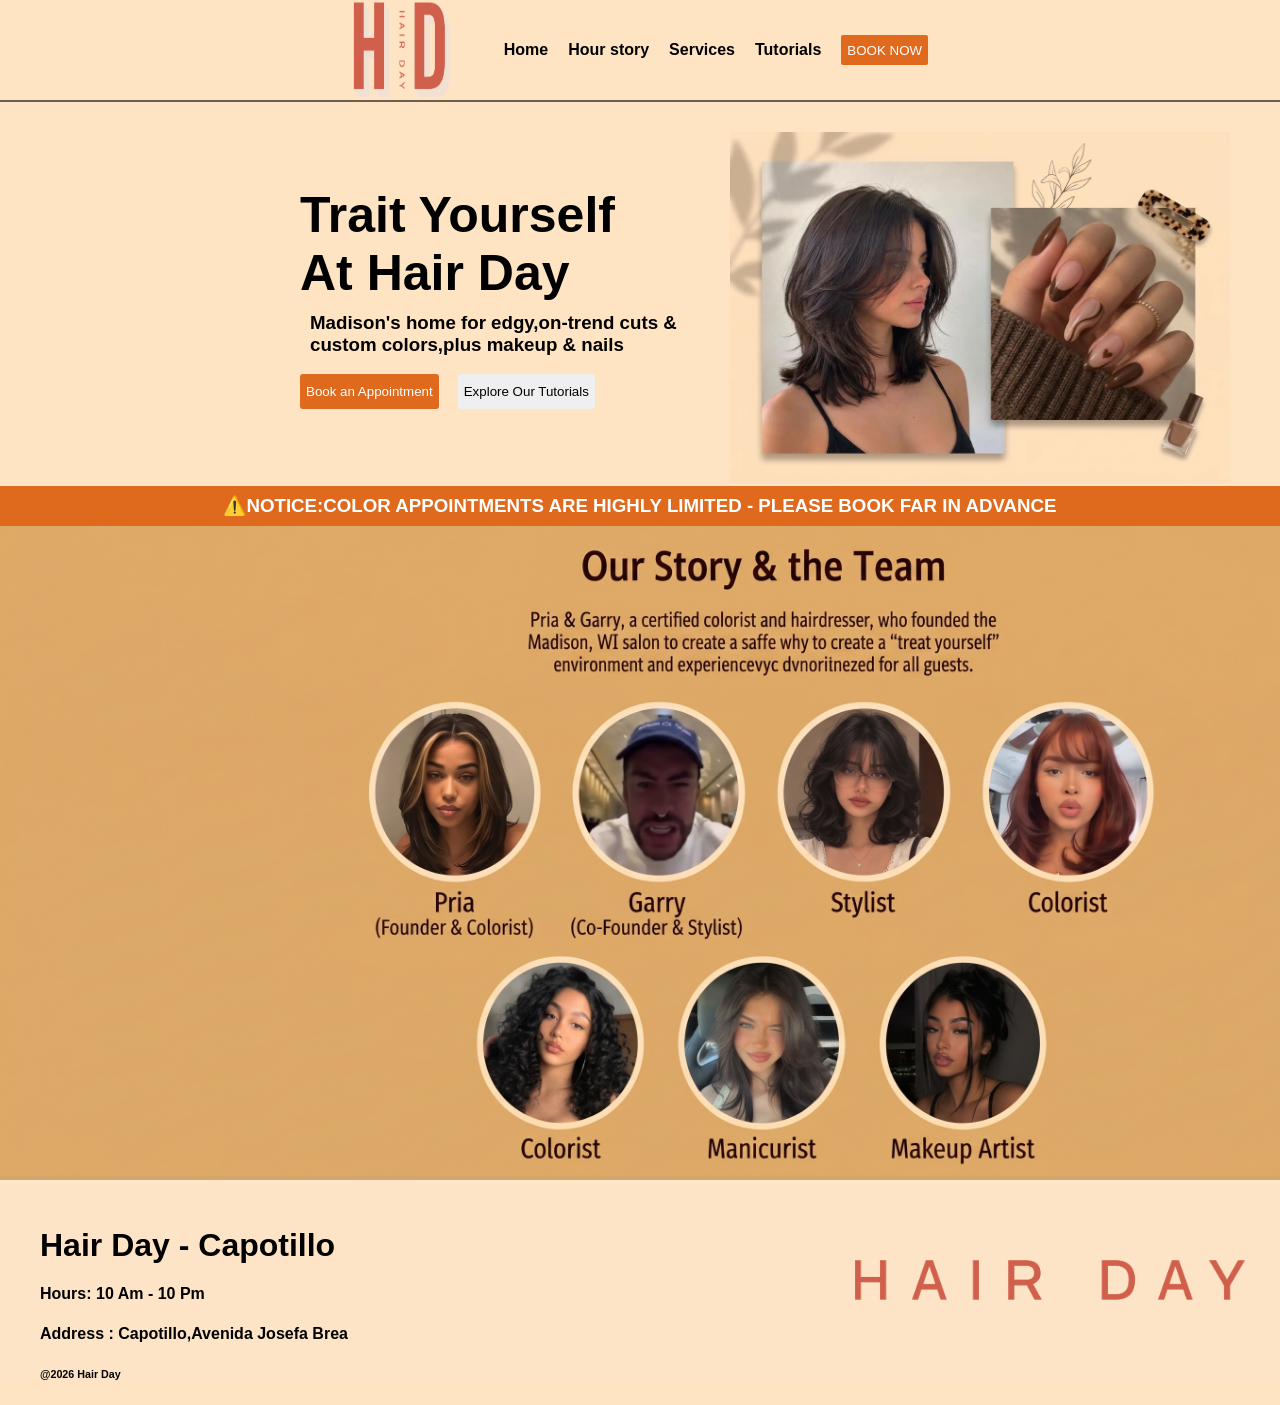
<file: docs/index.html>
<!DOCTYPE html>
<html lang="en">
<head>
    <meta charset="UTF-8">
    <link rel="stylesheet" href="css/style.css">
    <title>Hair Day-Menu</title>
</head>
<body>
    <header >
        <div class="header">
        <img src="css/img/Artboard 19.png" alt="" id="Logo">

        <nav>
        <a href="">Home</a>
        <a href="">Hour story</a>
        <a href="">Services</a>
        <a href="">Tutorials</a>
        <Button id="BOOK">BOOK NOW</Button>
    </nav>
    
    </div>

    
    </header>
    <div class="header-divisor"></div>

    <main>
        
        <div class="main-content">

            <div class="slogan">
            <h1 id="Trait-yourself">Trait Yourself <br>At Hair Day</h1>
            <h3 id="h3-description">Madison's home for edgy,on-trend cuts & custom colors,plus makeup & nails</h3>

            <button class="button-book" id="button-book1">Book an Appointment</button>
            <button class="button-book" id="button-book-two">Explore Our Tutorials</button>

            </div>

            <div class="img-main">

                <img src="css/img/image.png" alt="" id="background-img">
            </div>


        </div>

        <div class="warning">
            <div class="warning-background">
                <h3 class="warning-message">⚠️NOTICE:COLOR APPOINTMENTS ARE HIGHLY LIMITED - PLEASE BOOK FAR IN ADVANCE</h3>
            </div>

        </div>

        <div class="our-story">
            <div class="story-background">
                <div class="story-staff">
                <!-- <h1 class="story-title">Our Story & the Team</h1>
                <h4 class="story-text">Pria & Garry, a certified colorist and hairdresser, who founded the Madison, WI salon to create a sauie why to create a “treat yourself” environment and oranm:hevvyc dvnorienezed or nair taeas.</h4> -->
                <img src="css/img/Gemini_Generated_Image_wh871fwh871fwh87.jpeg" alt="" id="Garry">


                </div>
                
            </div>

        </div>

    </main>

    <footer>
        <div class="footer-background">

            <div class="indications">
                <h1>Hair Day - Capotillo</h1>
                <h4>Hours: 10 Am - 10 Pm</h4>
                <h4>Address : Capotillo,Avenida Josefa Brea</h4>
                <h6>@2026 Hair Day</h6>

            </div>

             <div class="footer-logo">
                <img src="css/img/Artboard 22.png" alt="" id="footer-img">
            </div>
            
        </div>
    </footer>
    
    
</body>
</html>
</file>
<file: docs/css/style.css>
body{
    margin: 0px;
    background-color: bisque;
}

#Logo{
    height: 100px;
    width: 100px;
    position: relative;
    left: 100px;
    cursor: pointer;
    
    
}

.header{
    display: flex;
    justify-content:space-evenly;
    align-items: center;
    background-color: bisque;
    /* height: 100px;
    width: 1600px; */
    /* position: fixed; */

    
}

nav,a{
    text-decoration: none;
    font-weight: bold;
    color: black;
    font-family: 'Lucida Sans', 'Lucida Sans Regular', 'Lucida Grande', 'Lucida Sans Unicode', Geneva, Verdana, sans-serif;

}

#background-img{
    height: 350px;
    width: 500px;
    margin-left: 50px;
    margin-top: 30px;

}

nav{
    display: flex;
    gap: 20px;
    position: relative;
    right: 100px;
    align-items: center;

}

nav,a:hover{
    color:rgb(223, 106, 29) ;
}

.header-divisor{
     /* width: 1400px; */
     height: 2px;
     background-color: rgba(0, 0, 0, 0.579);
     /* position: absolute; */
     /* bottom: 583px; */
}

#BOOK{
    color: white;
    height: 30px;
    width: auto;
    background-color: rgb(223, 106, 29);
    border: 0px;
    border-radius: 2px;
    cursor: pointer;
}

.main-content{
    display: flex;

}

#Trait-yourself{
    /* position: relative;
    right: 300px; */
    font-family:'Lucida Sans', 'Lucida Sans Regular', 'Lucida Grande', 'Lucida Sans Unicode', Geneva, Verdana, sans-serif;
    font-size: 50px;
    /* text-align: center; */
    margin-bottom: auto;
    display:flex;

}

#h3-description{
    width: 370px;
    margin-top: 10px;
    margin-left: 10px;
    /* text-align: center; */
    /* position: relative;
     left: 320px; */
     font-family: 'Lucida Sans', 'Lucida Sans Regular', 'Lucida Grande', 'Lucida Sans Unicode', Geneva, Verdana, sans-serif;
}

.slogan{
    margin-top: 50px;
    margin-left: 300px;
}

.button-book{
    height: 35px;
    border-radius: 3px;
    border: 0px;
    margin-right: 15px;
    cursor: pointer;
}

#button-book1{
    color: white;
    background-color: rgb(223, 106, 29);
}

#button-book1:hover{
    background-color: rgba(223, 107, 29, 0.87);
}

#button-book-two:hover{
    background-color: rgba(255, 255, 255, 0.886);
}


.warning-background{
    height: 40px;
    background-color: rgb(223, 106, 29);
    color: white;
    text-align: center;
    align-content: center;
    
    font-family: 'Lucida Sans', 'Lucida Sans Regular', 'Lucida Grande', 'Lucida Sans Unicode', Geneva, Verdana, sans-serif;
}

.warning-message{
margin: 0px;
}

.story-staff{
    text-align: center;
    display: block;
    
}

.story-title{
    font-family: 'Lucida Sans', 'Lucida Sans Regular', 'Lucida Grande', 'Lucida Sans Unicode', Geneva, Verdana, sans-serif;
    margin-top: 35px;
}

.story-text{
 max-width: 500px ;
 margin: auto;
}

.story-background{
    background-color: rgb(210, 167, 110) ;
}

#Garry{
    height: 650px;
    width: 1510px;
}

.footer-background{
    background-color: rgb(253, 228, 198);
    height: 200px;
    display:flex;
    margin: auto;
    justify-content: space-between;
    align-items: center;
    
}

.indications{
    margin-left: 40px;
    margin-top: 50px;
    font-family: 'Lucida Sans', 'Lucida Sans Regular', 'Lucida Grande', 'Lucida Sans Unicode', Geneva, Verdana, sans-serif;
}

.footer-logo{
display: flex;

    
}

#footer-img{
height:50px;
    width: 400px;
    margin-right: 30px;
}
</file>
